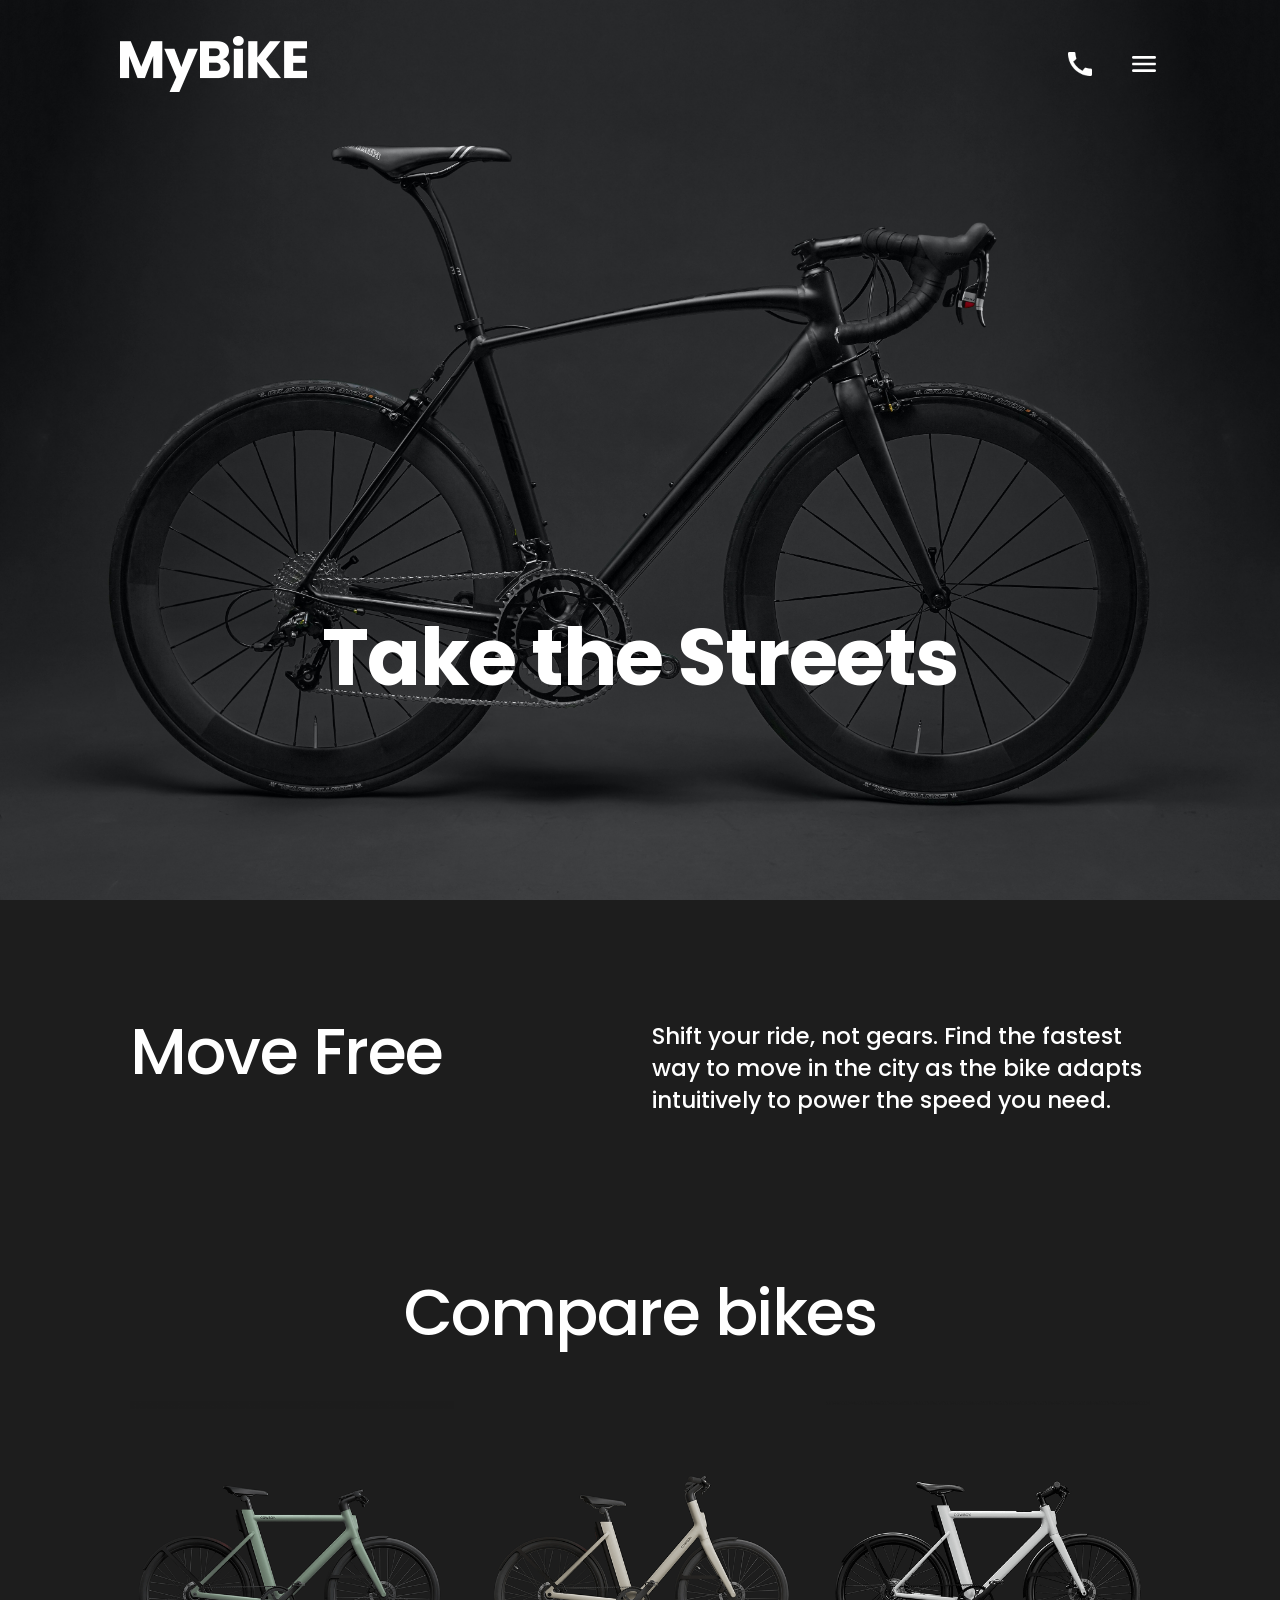
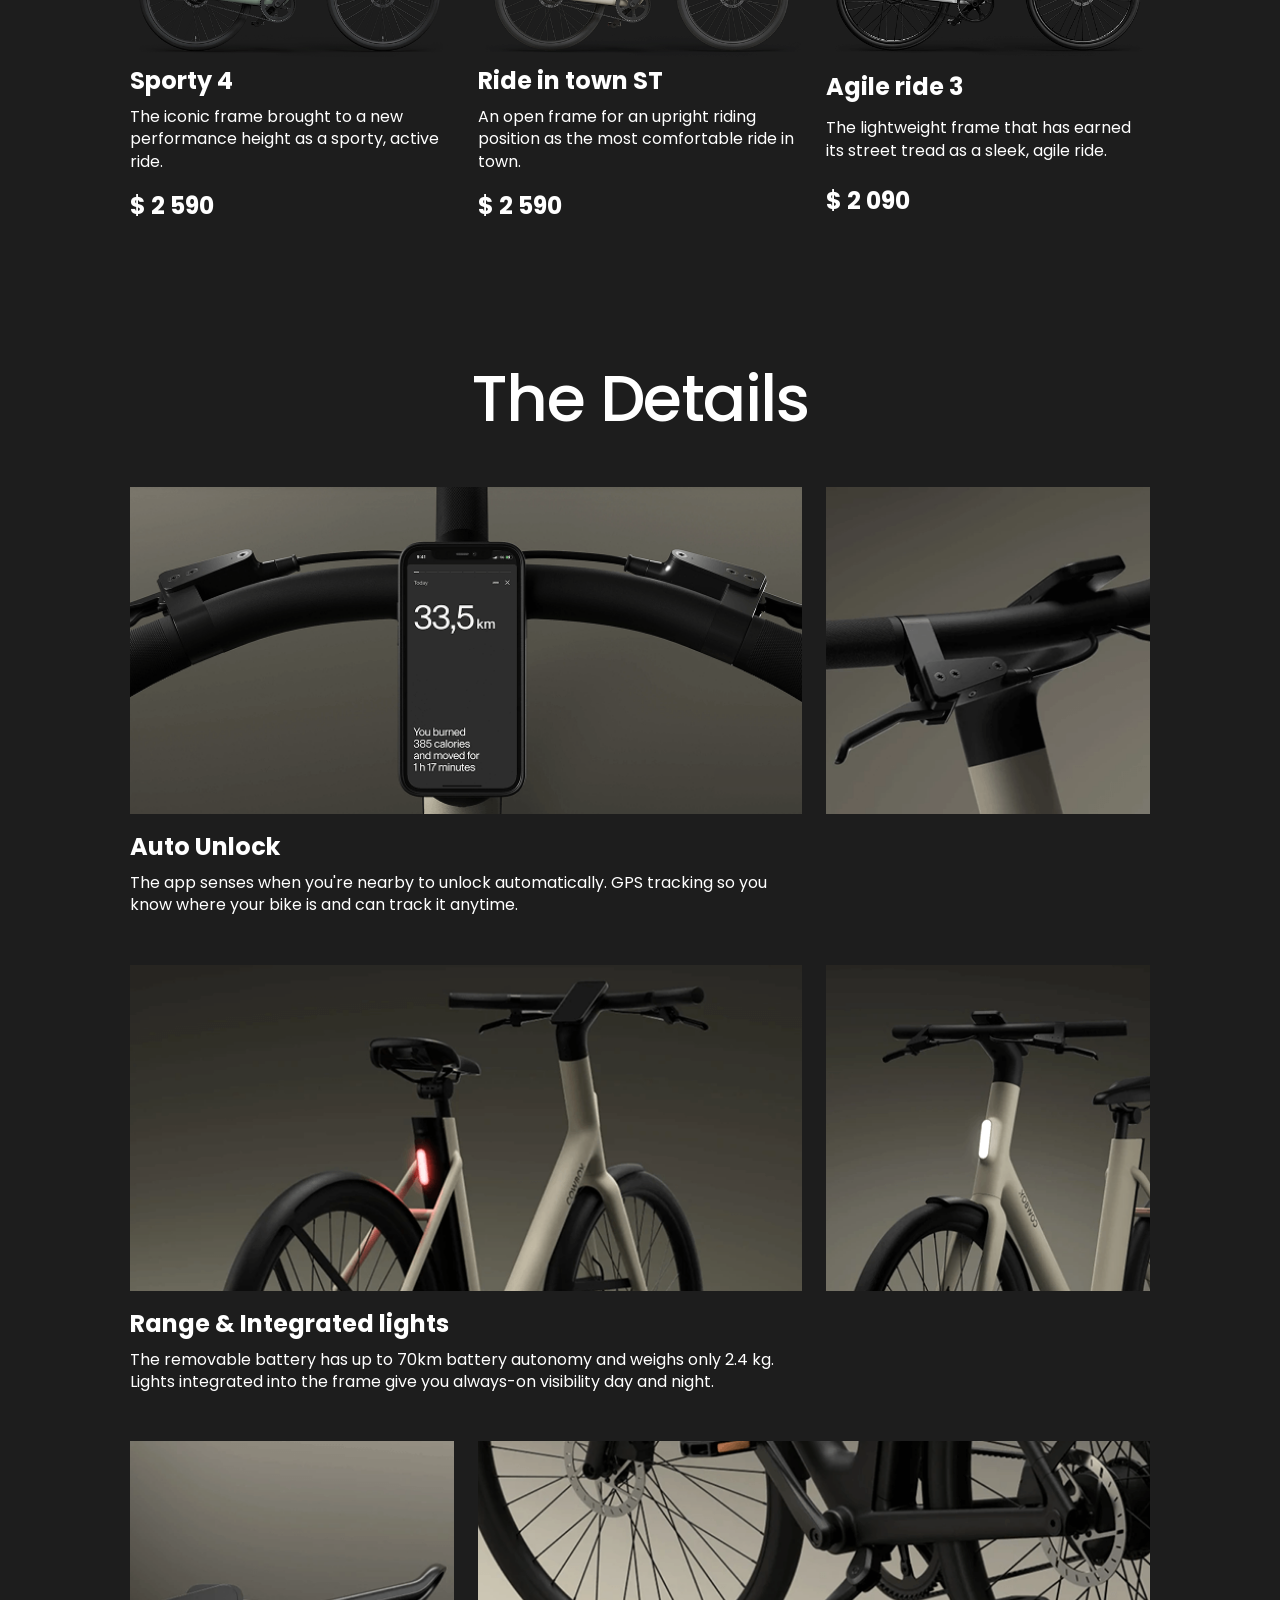
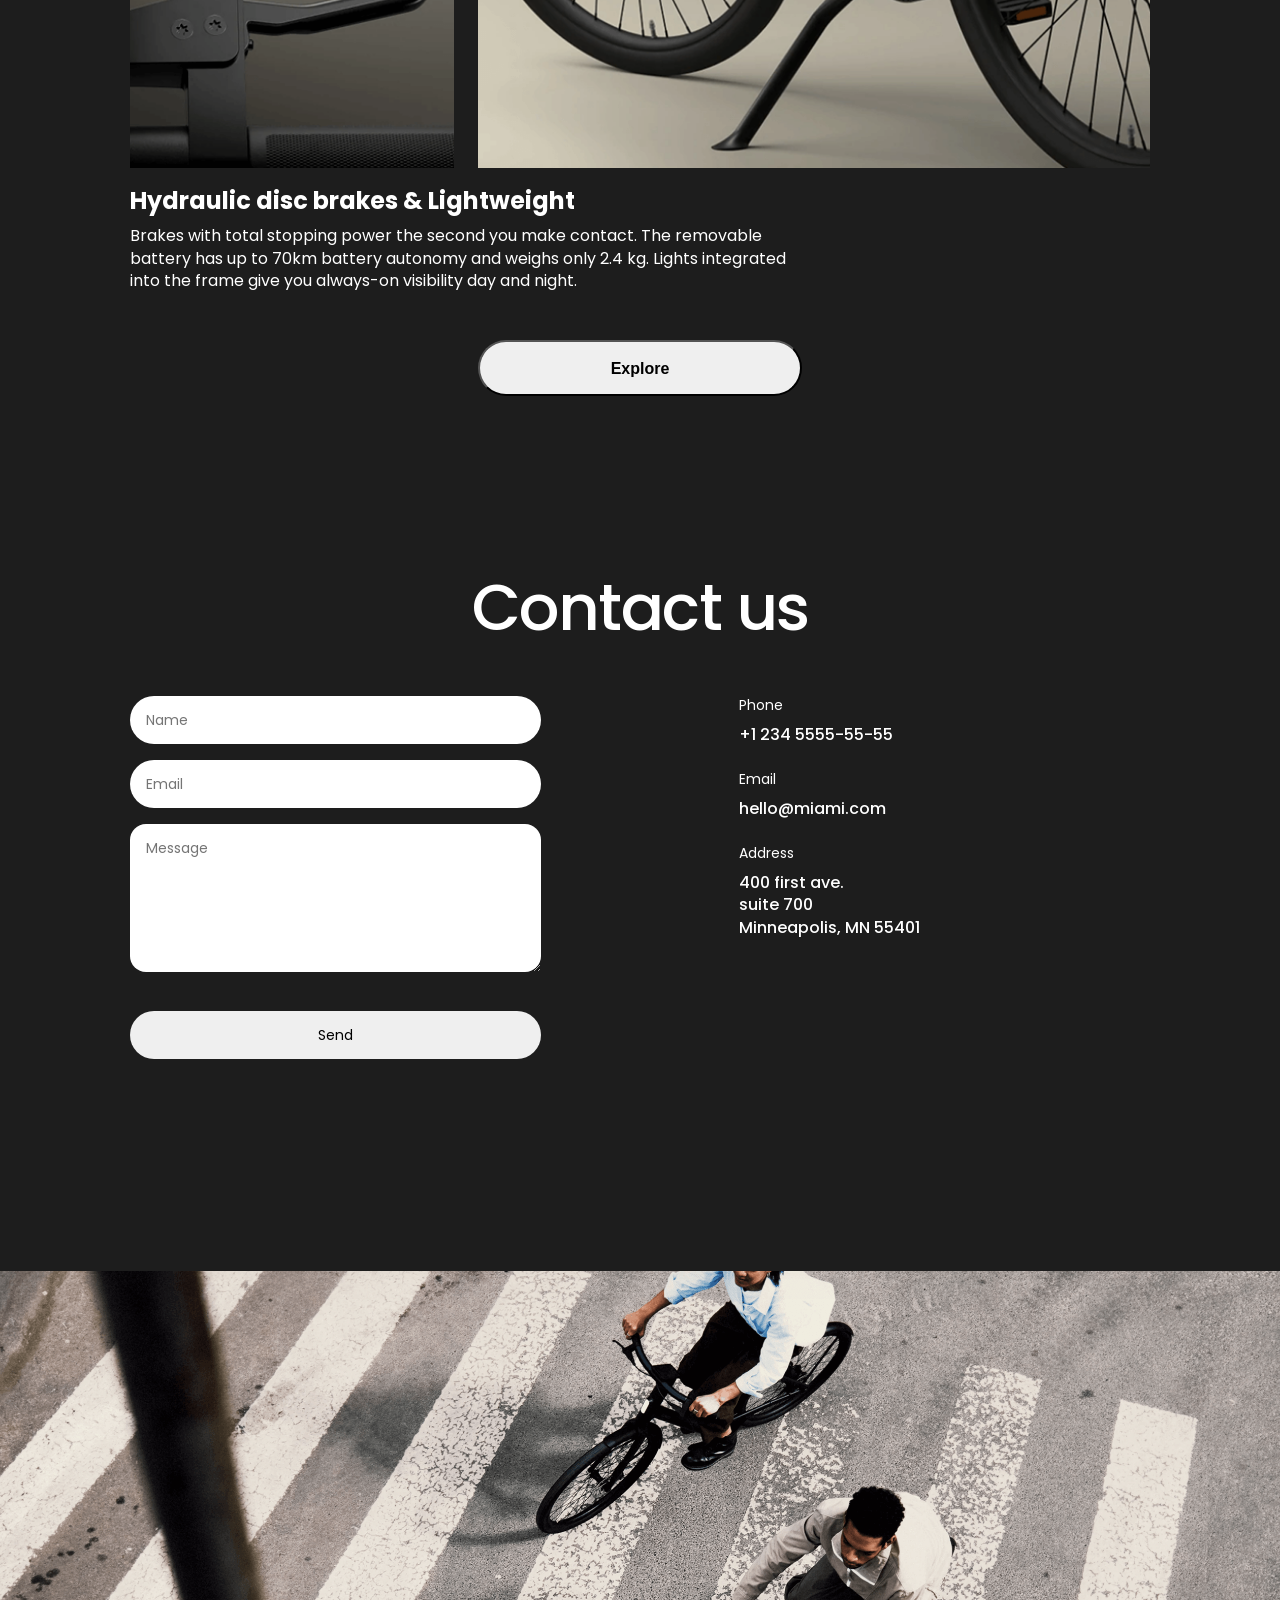
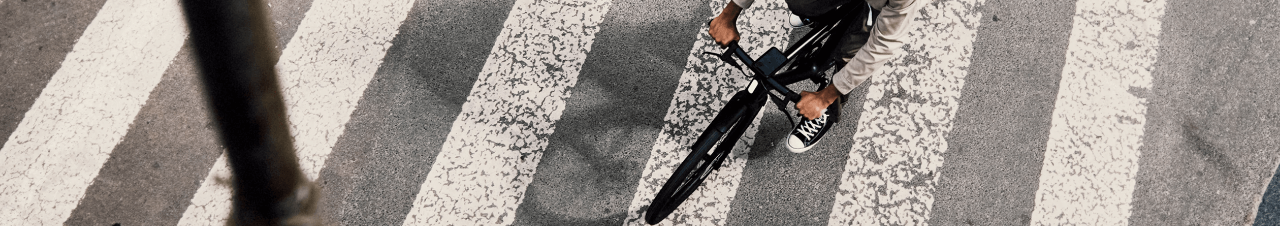
<file: index.html>
<!doctype html><html lang="en" class="page"><head><meta charset="utf-8"><meta name="viewport" content="width=device-width, initial-scale=1.0"><title>Landing Page</title><link rel="stylesheet" href="index.c2ee5cb0.css"><script src="index.cabb280d.js" defer></script><link rel="preconnect" href="https://fonts.googleapis.com"><link rel="preconnect" href="https://fonts.gstatic.com"><link href="https://fonts.googleapis.com/css2?family=Poppins:ital,wght@0,100;0,200;0,300;0,400;0,500;0,600;0,700;0,800;0,900;1,100;1,200;1,300;1,400;1,500;1,600;1,700;1,800;1,900&family=Roboto:wght@100..900&display=swap" rel="stylesheet"></head><body class="page__body"> <header class="header"> <div class="container"> <div class="header__content"> <div class="header__topBar topBar"> <a href="#" class="topBar__logo topBar__logo--white"></a> <div class="topBar__icons"> <a href="tel:+1 234 5555-55-55" class="topBar__icon topBar__icon--phone"></a> <a href="#sidebar" class="topBar__icon topBar__icon--menu"></a> </div> </div> <div class="header__title"> <h1>Take the Streets</h1> </div> </div> </div> </header>   <aside class="page__sidebar sidebar" id="sidebar"> <div class="container"> <div class="topBar"> <a href="#" class="topBar__logo topBar__logo--black"></a> <a href="#" class="topBar__icon topBar__icon--close"></a> </div> <nav class="nav"> <ul class="sidebar__list sidebar__mainPositioning"> <li class="sidebar__item"> <a href="#" class="sidebar__link"> HOME </a> </li> <li class="sidebar__item"> <a href="#about-us" class="sidebar__link"> ABOUT US </a> </li> <li class="sidebar__item"> <a href="#compare-bikes" class="sidebar__link"> COMPARE BIKES </a> </li> <li class="sidebar__item"> <a href="#detailes" class="sidebar__link"> DETAILS </a> </li> <li class="sidebar__item"> <a href="#contacts" class="sidebar__link"> CONTACTS </a> </li> </ul> <ul class="sidebar__contacts sidebar__list"> <li class="sidebar__item sidebar__item--phone"> <a href="tel:+1 234 5555-55-55" class="sidebar__contacts sidebar__link"> +1 234 5555-55-55 </a> </li> <li class="sidebar__item sidebar__item--book"> <a href="tel:+1 234 5555-55-55" class="sidebar__contacts sidebar__link"> Book a test ride </a> </li> </ul> </nav> </div> </aside>   <main class="main"> <div class="container"> <div class="main__sections sections">  <section class="main__about-us sections__section" id="about-us"> <h2 class="about-us__title section__title">Move Free</h2> <p class="about-us__text section__text"> Shift your ride, not gears. Find the fastest way to move in the city as the bike adapts intuitively to power the speed you need. </p> </section>   <section class="compare-bikes main__compare-bikes sections__section" id="compare-bikes"> <h2 class="compare-bikes__title section__title">Compare bikes</h2> <article class="product"> <img src="sporty-4.f1f8c824.png" alt="sporty-4" class="compare-bikes__photo"> <h3 class="compare-bikes__model section__bold">Sporty 4</h3> <p class="compare-bikes__text section__text"> The iconic frame brought to a new performance height as a sporty, active ride. </p> <p class="compare-bikes__price section__bold">$ 2 590</p> </article> <article class="product"> <img src="ride-in-town-st.02e02e8c.png" alt="ride-in-town-st" class="compare-bikes__photo"> <h3 class="compare-bikes__model section__bold"> Ride in town ST </h3> <p class="compare-bikes__text section__text"> An open frame for an upright riding position as the most comfortable ride in town. </p> <p class="compare-bikes__price section__bold">$ 2 590</p> </article> <article class="product product--zero-padding"> <img src="agile-ride-3.61533969.png" alt="agile-ride-3" class="compare-bikes__photo"> <h3 class="compare-bikes__model section__bold">Agile ride 3</h3> <p class="compare-bikes__text section__text"> The lightweight frame that has earned its street tread as a sleek, agile ride. </p> <p class="compare-bikes__price section__bold">$ 2 090</p> </article> </section>   <section class="main__details sections__section" id="detailes"> <h2 class="section__title">The Details</h2> <div class="details__content"> <div class="details__block"> <div class="details__photos"> <a href="#" class="details__link details__link--wide"> <img src="1.cdad7cf9.png" alt="First category" class="details__photo"> </a> <a href="#" class="details__link details__link--square"> <img src="2.85660e88.png" alt="Second category" class="details__photo"> </a> </div> <h3 class="details__subtitle section__bold">Auto Unlock</h3> <p class="details__paragragh section__text"> The app senses when you're nearby to unlock automatically. GPS tracking so you know where your bike is and can track it anytime. </p> </div> <div class="details__block"> <div class="details__photos"> <a href="#" class="details__link details__link--wide"> <img src="3.ad87c549.png" alt="Third category" class="details__photo"> </a> <a href="#" class="details__link details__link--square"> <img src="4.baa8591b.png" alt="Fourth category" class="details__photo"> </a> </div> <div class="details__content"> <h3 class="details__subtitle section__bold"> Range & Integrated lights </h3> <p class="details__paragragh section__text"> The removable battery has up to 70km battery autonomy and weighs only 2.4 kg. Lights integrated into the frame give you always-on visibility day and night. </p> </div> </div> <div class="details__block"> <div class="details__photos"> <a href="#" class="details__link details__link--square"> <img src="5.17c1d655.png" alt="Fifth category" class="details__photo"> </a> <a href="#" class="details__link details__link--wide"> <img src="6.c5920661.png" alt="Sixth category" class="details__photo"> </a> </div> <h3 class="details__subtitle section__bold"> Hydraulic disc brakes & Lightweight </h3> <p class="details__paragragh section__text"> Brakes with total stopping power the second you make contact. The removable battery has up to 70km battery autonomy and weighs only 2.4 kg. Lights integrated into the frame give you always-on visibility day and night. </p> </div> <button class="details__button">Explore</button> </div> </section>   <section class="main__contact-us sections__section" id="contacts"> <h2 class="section__title">Contact us</h2> <div class="contact-us__content"> <form action="http://localhost:8080" class="contact-us__element contact-us__form" method="post"> <input type="text" name="name" placeholder="Name" class="form__element section text"> <input type="email" name="email" placeholder="Email" class="form__element section text"> <textarea name="message" id="message" placeholder="Message" class="form__element form__element--last form__textarea section text"></textarea> <button class="form__button form__element">Send</button> </form> <div class="contact-us__element contact-us__info"> <div class="info__element"> <span class="info__text section__text">Phone</span> <a href="tel:+1 234 5555-55-55" class="info__link section__text"> +1 234 5555-55-55 </a> </div> <div class="info__element"> <span class="info__text section__text">Email</span> <a href="#" class="info__link section__text"> hello@miami.com </a> </div> <div class="info__element info__element--address"> <span class="info__text section__text">Address</span> <a href="#" class="info__link section__text"> 400 first ave. <br> suite 700 <br> Minneapolis, MN 55401 </a> </div> </div> </div> </section>  </div> </div> </main>  <footer class="footer"></footer> </body></html>
</file>
<file: index.c2ee5cb0.css>
@keyframes slide-right{0%{transform:translate(-100%)}15%{transform:translate(0)}}.page{letter-spacing:0;scroll-behavior:smooth;font-family:Poppins,sans-serif;font-size:16px;font-style:normal;font-weight:400;line-height:140%}.page__body{margin:0}.header{background-image:url(background-image.ab0b3229.png);background-position:85%;background-size:cover;height:100vh;transition:all .5s}@media (min-width:744px){.header{background-position:50%}}.header__title{letter-spacing:-1.5px;text-align:center;vertical-align:middle;color:#fff;margin-bottom:88px;font-size:36px;font-weight:700;line-height:100%}@media (min-width:744px){.header__title{margin-bottom:130px;font-size:64px}}@media (min-width:1260px){.header__title{margin-bottom:203px;font-size:80px}}.header__content{-ms-flex-direction:column;flex-direction:column;-ms-flex-pack:justify;justify-content:space-between;height:100%;display:-ms-flexbox;display:flex}.container{box-sizing:border-box;height:100%;padding:0 20px}@media (min-width:744px){.container{padding-left:72px;padding-right:72px}}@media (min-width:1260px){.container{padding-left:120px;padding-right:120px}}.topBar{box-sizing:border-box;-ms-flex-pack:justify;justify-content:space-between;-ms-flex-align:center;align-items:center;padding-top:24px;padding-bottom:24px;display:-ms-flexbox;display:flex}@media (min-width:744px){.topBar{padding-top:36px;padding-bottom:36px}}.topBar__logo{background-size:cover;-ms-flex-item-align:center;align-self:center;width:130px;height:38px;margin:0;transition:all,all .5s;display:-ms-flexbox;display:flex}.topBar__logo:hover{transform:scale(1.2)}@media (min-width:744px){.topBar__logo{width:187px;height:56px}}.topBar__logo--black{background-image:url(black-logo.5806d786.png)}.topBar__logo--white{background-image:url(white-logo.385f68e5.png)}.topBar__icons{gap:24px;display:-ms-flexbox;display:flex}@media (min-width:744px){.topBar__icons{gap:32px}}.topBar__icon{background-size:cover;width:24px;height:24px;transition:all,all .5s;display:block}.topBar__icon:hover{transform:scale(1.2)}@media (min-width:744px){.topBar__icon{width:32px;height:32px}}.topBar__icon--phone{background-image:url(icon-phone-call.ebc8fee6.png)}@media (min-width:1260px){.topBar__icon--phone:after{color:#fff;letter-spacing:2px;content:"+1 234 555-55-55";opacity:0;font-size:12px;font-weight:700;line-height:16px;transition:opacity .5s;position:fixed;top:8px;left:-150px}.topBar__icon--phone:hover:after{opacity:1}}.topBar__icon--menu{background-image:url(icon-burger-menu.1f3d737b.png)}.topBar__icon--menu:hover{background-image:url(icon-burget-menu-hover.a8221009.png)}.topBar__icon--close{background-image:url(icon-close.5953940d.png)}.sidebar{box-sizing:border-box;background-color:#c2c2c2;height:100vh;font-size:22px;font-weight:600}.sidebar__item,.sidebar__link,.sidebar__list{margin:0;padding:0}.sidebar__mainPositioning{margin-top:24px;margin-bottom:40px}.sidebar__list{letter-spacing:2px;text-transform:uppercase;line-height:22px;list-style-type:none}.sidebar__item{margin-bottom:32px;transition:border,all .5s}.sidebar__link{color:#1d1d1d;text-decoration:none;position:relative}.sidebar__link:after{content:"";transform-origin:0;background-color:#000;width:100%;height:1px;margin-bottom:-8px;transition:transform,all .5s;display:block;position:absolute;transform:scale(0)}.sidebar__link:hover:after{transform:scale(1)}.sidebar__contacts{margin-top:40px}.sidebar__item--phone{letter-spacing:0;text-transform:uppercase;margin-bottom:16px;font-size:16px;line-height:27px}.sidebar__item--book{text-transform:uppercase;border-bottom:1px solid #1d1d1d;width:-moz-fit-content;width:fit-content;font-size:12px;line-height:16px}.page__sidebar{opacity:0;transition:all,all .5s;position:fixed;top:0;left:0;right:0;transform:translate(-100%)}.page__sidebar:target{opacity:1;transform:translate(0)}h1,h2,h3,p{margin:0;padding:0;font-size:1em}.main{color:#fff;background-color:#1d1d1d}.main__sections{-ms-flex-pack:center;justify-content:center;display:grid}.main__about-us{grid-template-columns:repeat(2,1fr);column-gap:20px;padding-top:60px;padding-bottom:92px}@media (min-width:744px){.main__about-us{grid-template-columns:repeat(6,80px);column-gap:24px}}@media (min-width:1260px){.main__about-us{grid-template-columns:repeat(12,63px);column-gap:24px}}@media (min-width:744px){.main__about-us{padding-top:120px;padding-bottom:132px}}@media (min-width:1260px){.main__about-us{padding-bottom:164px}}.main__compare-bikes{grid-template-columns:repeat(2,1fr);column-gap:20px;padding-bottom:92px}@media (min-width:744px){.main__compare-bikes{grid-template-columns:repeat(6,80px);column-gap:24px}}@media (min-width:1260px){.main__compare-bikes{grid-template-columns:repeat(12,63px);column-gap:24px}}@media (min-width:744px){.main__compare-bikes{padding-bottom:120px}}@media (min-width:1260px){.main__compare-bikes{padding-bottom:164px}}.main__details{padding-bottom:80px}@media (min-width:744px){.main__details{padding-bottom:120px}}@media (min-width:1260px){.main__details{padding-bottom:180px}}.main__contact-us{padding-bottom:48px}@media (min-width:744px){.main__contact-us{padding-bottom:102px}}@media (min-width:1260px){.main__contact-us{padding-bottom:164px}}.sections__section{-ms-flex-pack:center;justify-content:center;animation-name:slide-right;animation-duration:.5s;animation-timeline:view();display:grid}.section__text{letter-spacing:0;font-size:16px;font-weight:400;line-height:140%}.section__title{white-space:nowrap;letter-spacing:-1.5px;text-align:center;grid-column:1/-1;padding-bottom:48px;font-size:32px;font-weight:500;line-height:100%}@media (min-width:744px){.section__title{font-size:48px}}@media (min-width:1260px){.section__title{padding-bottom:56px;font-size:64px}}.section__bold{letter-spacing:0;padding:0;font-size:24px;font-weight:700;line-height:140%}.footer{background-image:url(footer.fa086440.png);background-position:80%;background-repeat:no-repeat;background-size:cover;height:200px}@media (min-width:744px){.footer{height:480px}}@media (min-width:1260px){.footer{height:555px}}.about-us__title{padding-bottom:32px}@media (min-width:744px){.about-us__title{text-align:left;grid-column:span 3;padding:0}}@media (min-width:1260px){.about-us__title{grid-column:span 6}}.about-us__text{letter-spacing:0;grid-column:1/-1;font-size:23px;font-weight:500;line-height:140%}@media (min-width:744px){.about-us__text{grid-column:span 3}}@media (min-width:1260px){.about-us__text{grid-column:span 6}}.product{grid-column:1/-1;padding-bottom:40px;display:grid}@media (min-width:744px){.product{grid-column:2/6}}@media (min-width:1260px){.product{grid-column:span 4;padding-bottom:0}}.product--zero-padding{padding:0}@media (min-width:744px){.compare-bikes{padding-bottom:120px}}@media (min-width:1260px){.compare-bikes{padding-bottom:144px}}.compare-bikes__title{text-align:center;padding-bottom:48px}@media (min-width:1260px){.compare-bikes__title{padding-bottom:56px}}.compare-bikes__model{padding-bottom:8px}.compare-bikes__photo{width:100%}@media (min-width:744px){.compare-bikes__photo{width:392px}}@media (min-width:1260px){.compare-bikes__photo{width:324px;padding-bottom:0}}.compare-bikes__price{font-weight:700}.compare-bikes__text{padding-bottom:16px}@media (min-width:744px){.details{padding-bottom:120px}}@media (min-width:1260px){.details{padding-bottom:180px}}.details__block{-ms-flex-pack:center;justify-content:center;padding-bottom:40px}@media (min-width:744px){.details__block{padding-bottom:48px}}.details__photo{object-fit:cover;width:100%;height:100%}.details__photos{grid-template-columns:repeat(2,1fr);column-gap:20px;padding-bottom:16px;display:grid}@media (min-width:744px){.details__photos{grid-template-columns:repeat(6,80px);column-gap:24px}}@media (min-width:1260px){.details__photos{grid-template-columns:repeat(12,63px);column-gap:24px}}.details__subtitle{padding-bottom:8px}@media (min-width:744px){.details__link--square{grid-column:span 2}}@media (min-width:1260px){.details__link--square{grid-column:span 4}}@media (min-width:744px){.details__link--wide{grid-column:span 4}}@media (min-width:1260px){.details__link--wide{grid-column:span 8}}@media (min-width:744px){.details__paragragh{max-width:600px}}@media (min-width:1260px){.details__paragragh{max-width:672px}}.details__button{letter-spacing:0;border-radius:40px;-ms-flex-align:center;align-items:center;justify-items:center;width:278px;height:56px;margin-left:auto;margin-right:auto;font-size:16px;font-weight:700;line-height:27px;display:block}@media (min-width:744px){.details__button{width:392px;height:56px}}@media (min-width:1260px){.details__button{width:324px;height:56px}}.contact-us__content{grid-template-columns:repeat(2,1fr);column-gap:20px;display:grid}@media (min-width:744px){.contact-us__content{grid-template-columns:repeat(6,80px);column-gap:24px}}@media (min-width:1260px){.contact-us__content{grid-template-columns:repeat(12,63px);column-gap:24px}}.contact-us__element{grid-column:span 2}@media (min-width:744px){.contact-us__element{grid-column:span 3}}.contact-us__form{padding-bottom:48px}@media (min-width:1260px){.contact-us__form{grid-column:span 5}.contact-us__info{grid-column:8/11}}.form__element{letter-spacing:0;box-sizing:border-box;border:0;border-radius:40px;width:100%;height:48px;margin-bottom:16px;padding:14px 16px;font-family:Poppins,sans-serif;font-size:14px;line-height:20px}.form__element--last{margin-bottom:32px}.form__textarea{border-radius:16px;height:148px}.form__button{border-radius:48px;margin:0}.info__element{height:50px;margin-bottom:24px}.info__element--address{height:96px}.info__link{color:#fff;font-weight:500;text-decoration:none;display:block}.info__text{margin-bottom:8px;font-size:14px;display:block}
/*# sourceMappingURL=index.c2ee5cb0.css.map */
</file>
